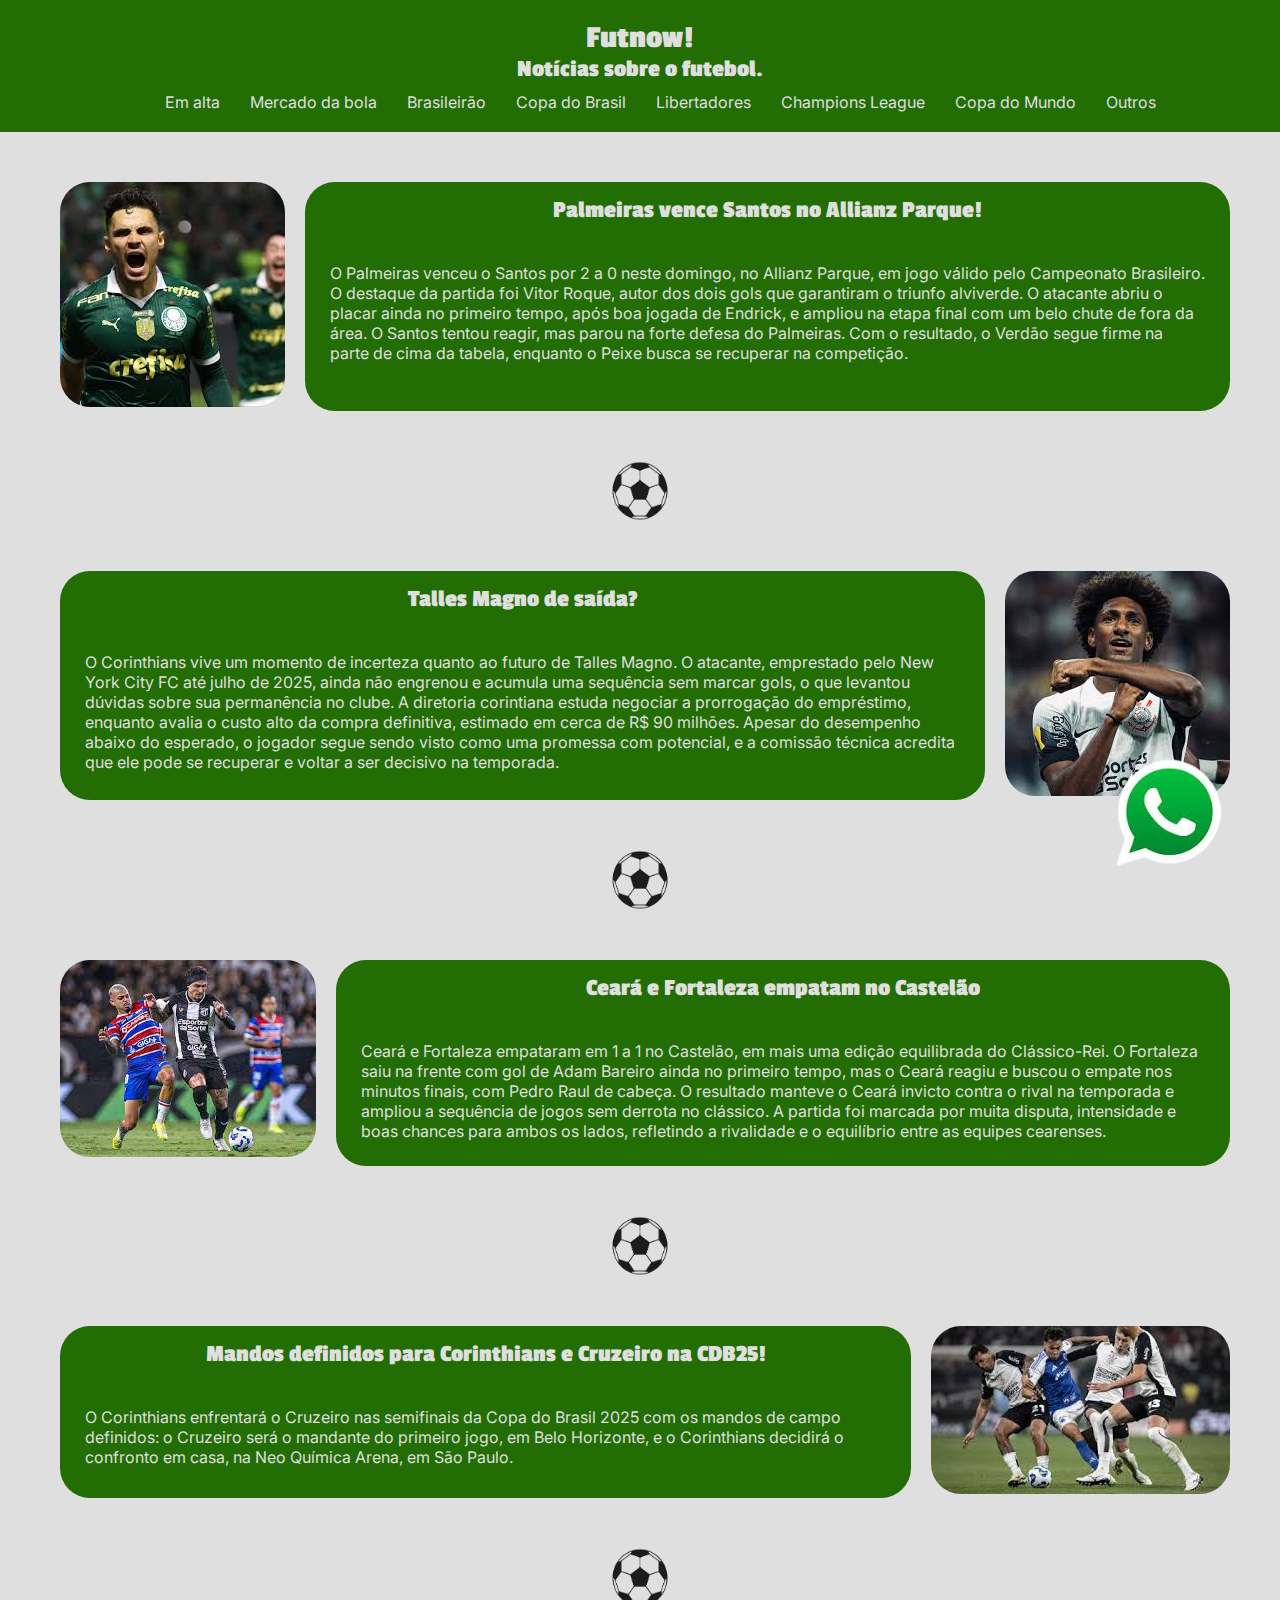
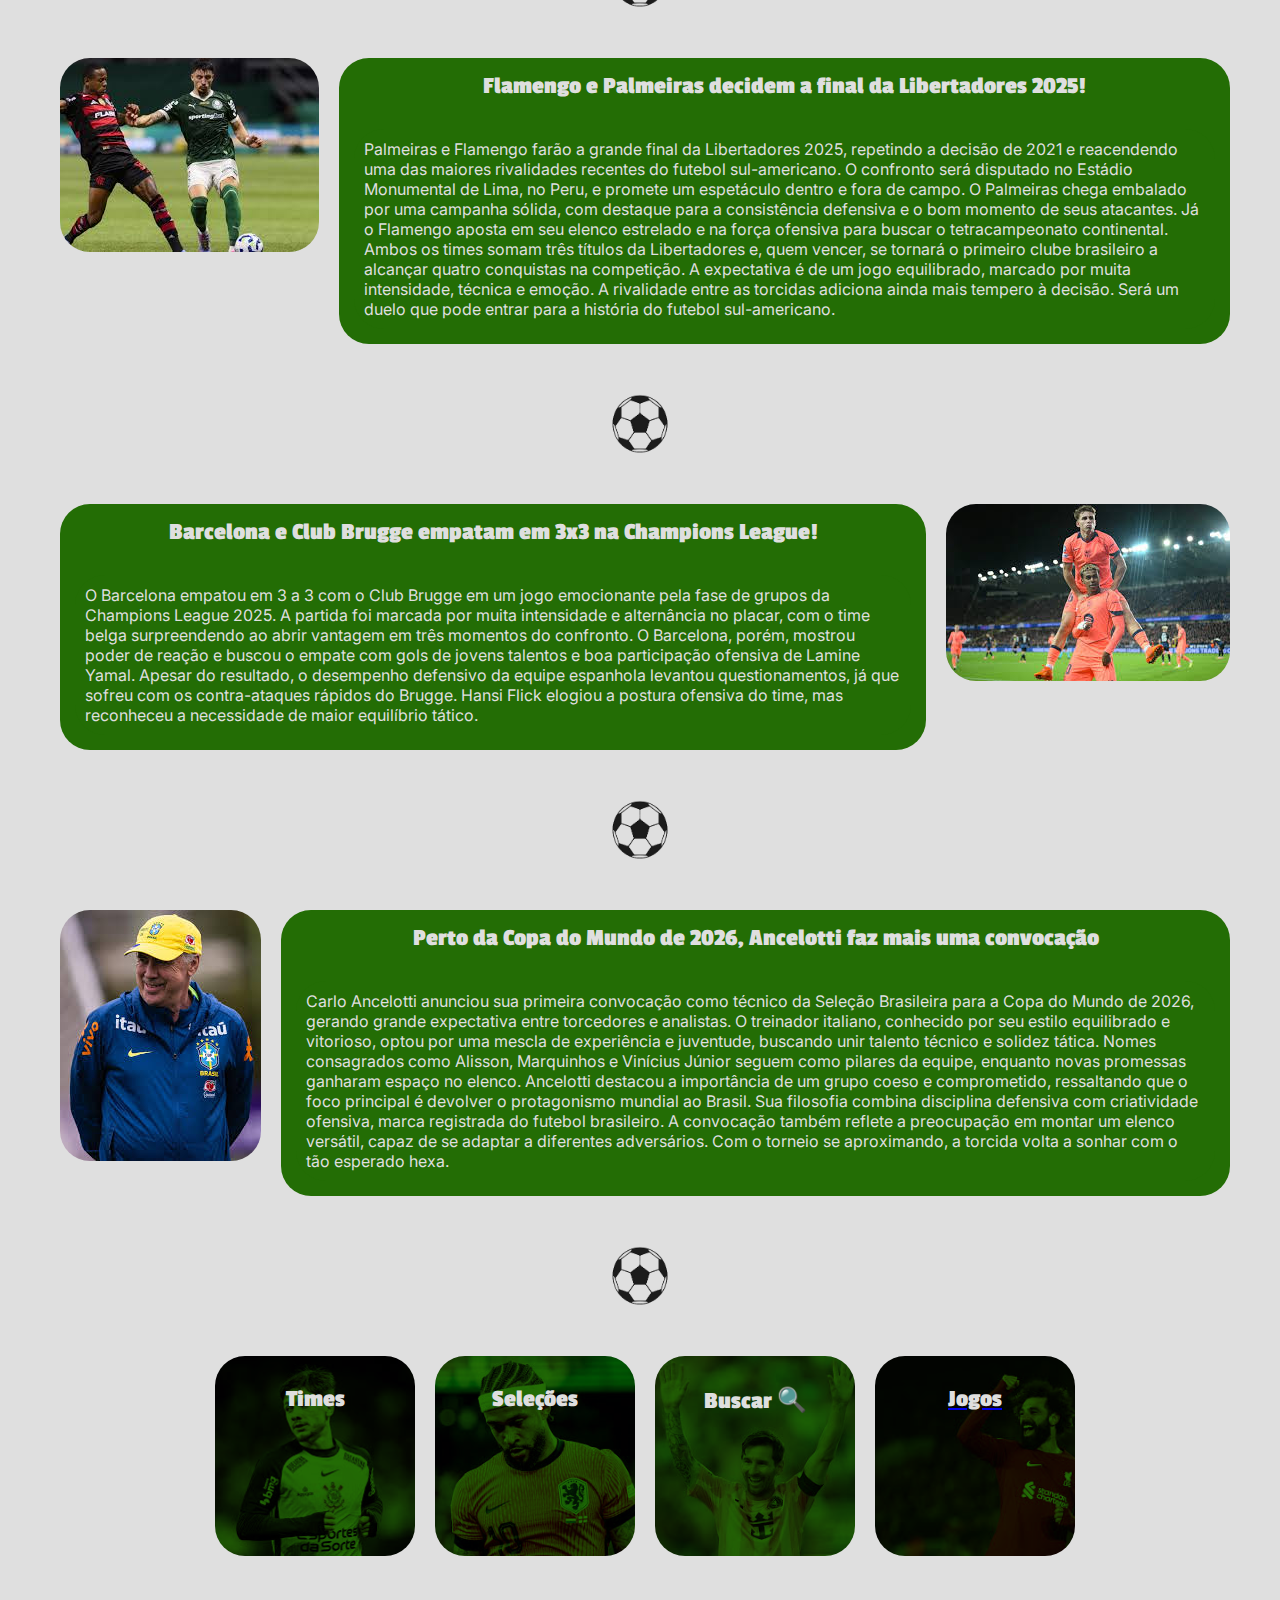
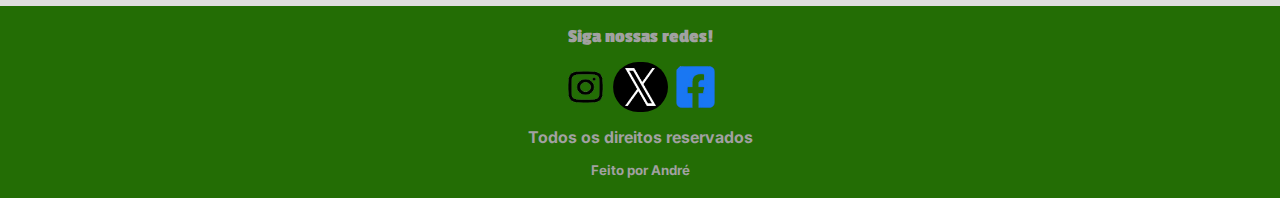
<file: index.html>
<!DOCTYPE html> <!--indica ao interpretador q é um html-->
<html lang="pt-br">
<head>
    <meta charset="UTF-8"> <!--alfabeto latino-->
    <meta name="viewport" content="width=device-width, initial-scale=1.0">
    <meta name="author" content="André"/>
    <meta name="keywords" content="Futebol, libertadores, champions, times, seleção"/>
    <link rel="stylesheet" href="./styles/style.css"/>
    <title>Futnow</title>
</head>
<body>
    <header>
        <h1>Futnow!</h1>
        <h2>Notícias sobre o futebol.</h2>
        <nav>
            <ul>
                <li><a href="#emAlt">Em alta</a></li>
                <li><a href="#MercBoll">Mercado da bola</a></li>
                <li><a href="#Brasileirao">Brasileirão</a></li>
                <li><a href="#CopaBrasil">Copa do Brasil</a></li>
                <li><a href="#Libertadores">Libertadores</a></li>
                <li><a href="#Champions">Champions League</a></li>
                <li><a href="#CopaMundo">Copa do Mundo</a></li>
                <li><a href="#Outros">Outros</a></li>
            </ul>
        </nav>
    </header>
    <main>

        <section id="emAlt" class="emAlt">
            <article >
                <div id="img">
                    <img src="./imgs/palsan.jpg" alt="Comemoração palmeiras"/>
                </div>
                <div id="noticia">
                    <h2>Palmeiras vence Santos no Allianz Parque!</h2>
                    <p>
                        O Palmeiras venceu o Santos por 2 a 0 neste domingo, no Allianz Parque, em jogo válido pelo Campeonato Brasileiro. O destaque da partida foi Vitor Roque, autor dos dois gols que garantiram o triunfo alviverde. O atacante abriu o placar ainda no primeiro tempo, após boa jogada de Endrick, e ampliou na etapa final com um belo chute de fora da área. O Santos tentou reagir, mas parou na forte defesa do Palmeiras. Com o resultado, o Verdão segue firme na parte de cima da tabela, enquanto o Peixe busca se recuperar na competição.
                    </p>
                </div>
            </article>
        </section>
        <img src="./imgs/bolapng.png" alt="bola" id="bola">
        
        <section class="WhatsApp">
            <a href="https://wa.me/5515996695363" target="_blank" >
                <div>
                    <img src="./imgs/zap.png" alt="WhatsApp">
                </div>
            </a>
        </section>

        <section id="MercBoll" class="MercBoll">
            <article >
                <div id="noticia">
                    <h2>Talles Magno de saída?</h2>
                    <p>
                        O Corinthians vive um momento de incerteza quanto ao futuro de Talles Magno. O atacante, emprestado pelo New York City FC até julho de 2025, ainda não engrenou e acumula uma sequência sem marcar gols, o que levantou dúvidas sobre sua permanência no clube. A diretoria corintiana estuda negociar a prorrogação do empréstimo, enquanto avalia o custo alto da compra definitiva, estimado em cerca de R$ 90 milhões. Apesar do desempenho abaixo do esperado, o jogador segue sendo visto como uma promessa com potencial, e a comissão técnica acredita que ele pode se recuperar e voltar a ser decisivo na temporada.</p>
                </div>
                <div id="img">
                    <img src="imgs/tm.jpg" alt="Comemoração Talles Magno">
                </div>
            </article>
        </section>
        <img src="./imgs/bolapng.png" alt="bola" id="bola">

        <section id="Brasileirao" class="Brasileirao">
            <article>
                <div id="img">
                    <img src="./imgs/vozao.jpg" alt="Disputa de bola no jogo">
                </div>
                <div id="noticia">
                    <h2>Ceará e Fortaleza empatam no Castelão</h2>
                    <p>
                        Ceará e Fortaleza empataram em 1 a 1 no Castelão, em mais uma edição equilibrada do Clássico-Rei. O Fortaleza saiu na frente com gol de Adam Bareiro ainda no primeiro tempo, mas o Ceará reagiu e buscou o empate nos minutos finais, com Pedro Raul de cabeça. O resultado manteve o Ceará invicto contra o rival na temporada e ampliou a sequência de jogos sem derrota no clássico. A partida foi marcada por muita disputa, intensidade e boas chances para ambos os lados, refletindo a rivalidade e o equilíbrio entre as equipes cearenses.
                    </p>
                </div>
            </article>
        </section>
        <img src="./imgs/bolapng.png" alt="bola" id="bola">

        <section id="CopaBrasil" class="CopaBrasil">
            <article>
                <div id="noticia">
                    <h2>Mandos definidos para Corinthians e Cruzeiro na CDB25!</h2>
                    <p>
                        O Corinthians enfrentará o Cruzeiro nas semifinais da Copa do Brasil 2025 com os mandos de campo definidos: o Cruzeiro será o mandante do primeiro jogo, em Belo Horizonte, e o Corinthians decidirá o confronto em casa, na Neo Química Arena, em São Paulo.
                    </p>    
                </div>
                <div id="img">
                    <img src="./imgs/corcru.jpg" alt="Disputa de bola corinthians e cruzeiro"/>
                </div>
            </article>
        </section>
        <img src="./imgs/bolapng.png" alt="bola" id="bola">

        <section id="Libertadores" class="Libertadores">
            <article >
                <div id="img">
                    <img src="./imgs/palfla.jpg" alt="Palmeiras e flamengo em disputa de bola">
                </div>
                <div id="noticia">
                    <h2>Flamengo e Palmeiras decidem a final da Libertadores 2025!</h2>
                    <p>
                        Palmeiras e Flamengo farão a grande final da Libertadores 2025, repetindo a decisão de 2021 e reacendendo uma das maiores rivalidades recentes do futebol sul-americano. O confronto será disputado no Estádio Monumental de Lima, no Peru, e promete um espetáculo dentro e fora de campo. O Palmeiras chega embalado por uma campanha sólida, com destaque para a consistência defensiva e o bom momento de seus atacantes. Já o Flamengo aposta em seu elenco estrelado e na força ofensiva para buscar o tetracampeonato continental. Ambos os times somam três títulos da Libertadores e, quem vencer, se tornará o primeiro clube brasileiro a alcançar quatro conquistas na competição. A expectativa é de um jogo equilibrado, marcado por muita intensidade, técnica e emoção. A rivalidade entre as torcidas adiciona ainda mais tempero à decisão. Será um duelo que pode entrar para a história do futebol sul-americano.
                    </p>
                </div>
            </article>
        </section>
        <img src="./imgs/bolapng.png" alt="bola" id="bola">

        <section id="Champions" class="Champions">
            <article >
                <div id="noticia">
                    <h2>Barcelona e Club Brugge empatam em 3x3 na Champions League!</h2>
                    <p>O Barcelona empatou em 3 a 3 com o Club Brugge em um jogo emocionante pela fase de grupos da Champions League 2025. A partida foi marcada por muita intensidade e alternância no placar, com o time belga surpreendendo ao abrir vantagem em três momentos do confronto. O Barcelona, porém, mostrou poder de reação e buscou o empate com gols de jovens talentos e boa participação ofensiva de Lamine Yamal. Apesar do resultado, o desempenho defensivo da equipe espanhola levantou questionamentos, já que sofreu com os contra-ataques rápidos do Brugge. Hansi Flick elogiou a postura ofensiva do time, mas reconheceu a necessidade de maior equilíbrio tático.</p>
                </div>
                <div id="img">
                    <img src="./imgs/barc.jpg" alt="Yammal comemorando"/>
                </div>
            </article>
        </section>
        <img src="./imgs/bolapng.png" alt="bola" id="bola">

        <section id="CopaMundo" class="CopaMundo">
            <article >
                <div id="img">
                    <img src="./imgs/ance.jpg" alt="Foto do Técnico Ancelotti"/>
                </div>
                <div id="noticia">
                    <h2>Perto da Copa do Mundo de 2026, Ancelotti faz mais uma convocação</h2>
                    <p>Carlo Ancelotti anunciou sua primeira convocação como técnico da Seleção Brasileira para a Copa do Mundo de 2026, gerando grande expectativa entre torcedores e analistas. O treinador italiano, conhecido por seu estilo equilibrado e vitorioso, optou por uma mescla de experiência e juventude, buscando unir talento técnico e solidez tática. Nomes consagrados como Alisson, Marquinhos e Vinícius Júnior seguem como pilares da equipe, enquanto novas promessas ganharam espaço no elenco. Ancelotti destacou a importância de um grupo coeso e comprometido, ressaltando que o foco principal é devolver o protagonismo mundial ao Brasil. Sua filosofia combina disciplina defensiva com criatividade ofensiva, marca registrada do futebol brasileiro. A convocação também reflete a preocupação em montar um elenco versátil, capaz de se adaptar a diferentes adversários. Com o torneio se aproximando, a torcida volta a sonhar com o tão esperado hexa.</p>
                </div>
            </article>
        </section>
        <img src="./imgs/bolapng.png" alt="bola" id="bola">

        <section id="Outros" class="Outros">
            <article>
                <div id="Times">
                    <h2>Times</h2>
                </div>
                <div id="Selecoes">
                    <h2>Seleções</h2>
                </div>
                <div id="Buscar">
                    <h2>Buscar 🔍</h2>
                </div>
                <a href="./jogos.html">
                    <div id="Jogos">
                        <h2>Jogos</h2>
                    </div>
                </a>
            </article>
            

        </section>
    </main>
    <footer>
        <h3>Siga nossas redes!</h3>
        <div>
            <img id="insta" src="./imgs/insta.png">
            <img id="x" src="./imgs/download.png">
            <img id="face" src="./imgs/face.png">
        </div>
        <h4>Todos os direitos reservados</h4>
        <h5>Feito por André</h5>
    </footer>
</body>
</html>
</file>
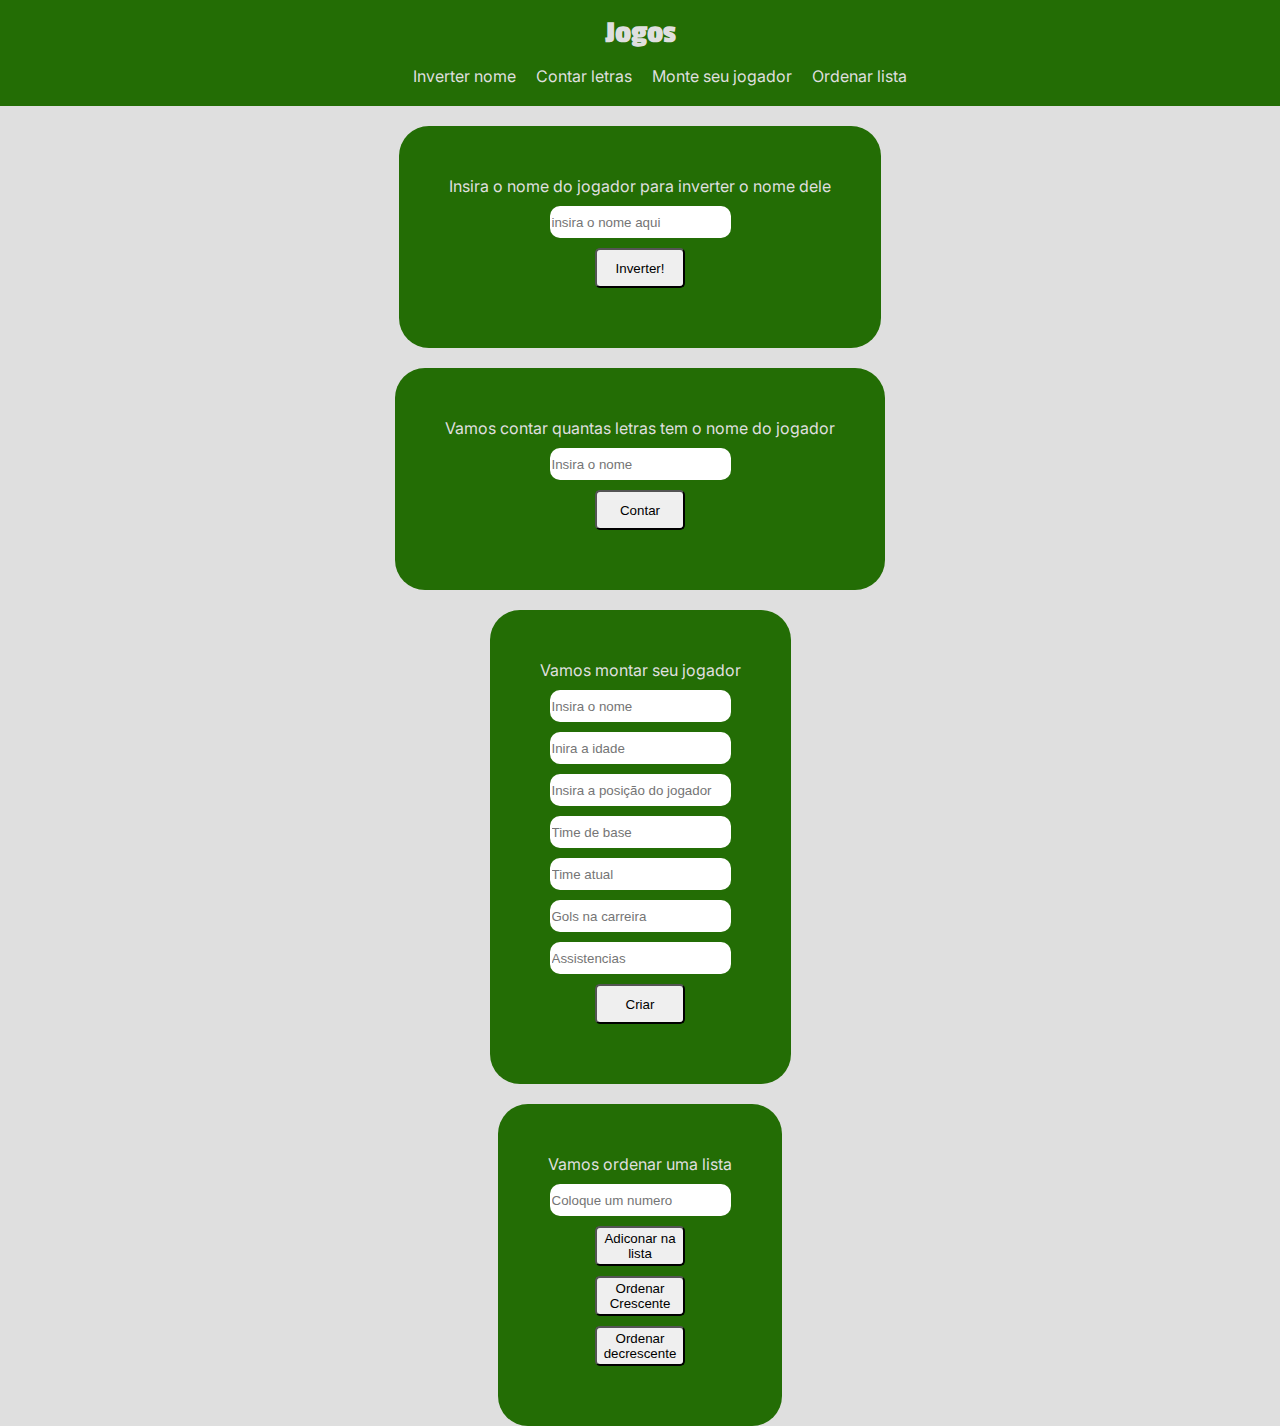
<file: jogos.html>
<!DOCTYPE html>
<html lang="en">
<head>
    <meta charset="UTF-8">
    <meta name="viewport" content="width=device-width, initial-scale=1.0">
    <link rel="stylesheet" href="./styles/styleplay.css">
    <title>Jogos</title>
</head>
<body>
    <header>
        <h1>Jogos</h1>
        <nav>
            <ul>
                <li><a href="#invert">Inverter nome</a></li>
                <li><a href="#cont">Contar letras</a></li>
                <li><a href="#mont">Monte seu jogador</a></li>
                <li><a href="#ordem">Ordenar lista</a></li>
            </ul>
        </nav>
    </header>
    <main>
        <section id="invert" class="invert">
            <label>Insira o nome do jogador para inverter o nome dele</label>
            <input type="text" name="inputnome" id="inputnome" placeholder="insira o nome aqui"/>
            <button onclick="inverter()">Inverter!</button>
            <p id="saidaInv"></p>
        </section>

        <section id="cont" class="cont">
            <label>Vamos contar quantas letras tem o nome do jogador</label>
            <input id="conttxt" type="text" placeholder="Insira o nome"/>
            <button onclick="contar()">Contar</button>
            <p id="saidaCon"></p>
        </section>

        <section id="mont">
            <label>Vamos montar seu jogador</label>
            <input type="text" id="nome" placeholder="Insira o nome">
            <input type="text" id="idade" placeholder="Inira a idade">
            <input type="text" id="posicao" placeholder="Insira a posição do jogador">
            <input type="text" id="timeb" placeholder="Time de base">
            <input type="text" id="timea" placeholder="Time atual">
            <input type="text" id="gols" placeholder="Gols na carreira">
            <input type="text" id="assistencias" placeholder="Assistencias">
            <button id="criar" onclick="criar()">Criar</button>
            <p id="montaP"></p>
        </section>

        <section id="ordem">
            <label>Vamos ordenar uma lista </label>
            <input id="adc" type="text" placeholder="Coloque um numero" >
            <button onclick="adc()">Adiconar na lista</button>
            <button onclick="cresc()">Ordenar Crescente</button>
            <button onclick="decresc()">Ordenar decrescente</button>
            <p id="saidaLista"></p>
        </section>
    </main>
    
</body>
<script src="./cod.js"></script>
</html>
</file>
<file: styles/style.css>
@import url('https://fonts.googleapis.com/css2?family=Outfit:wght@100..900&family=Passion+One:wght@400;700;900&display=swap');
@import url('https://fonts.googleapis.com/css2?family=Inter:ital,opsz,wght@0,14..32,100..900;1,14..32,100..900&family=Outfit:wght@100..900&family=Passion+One:wght@400;700;900&display=swap');

html{
    scroll-behavior: smooth;
}

*{
    margin: 0;
}

:root{
    --primarybg: #236d05;
    --secundarybg: #dfdfdf;
    --primaryfont: #44af19;
    --secundaryfont: #dfdfdf;
    --bigfont: "Passion One", serif;
    --smallfont: "Inter", serif;
}

body{

    background-color: var(--secundarybg);
}

main{
        display: flex;
    flex-direction: column;
    align-items: center;
}

header{
    background-color: var(--primarybg);
    display: flex;
    flex-direction: column;
    align-items: center;
    padding: 20px;
}

header h1, h2{
    font-family: var(--bigfont);
    color: var(--secundaryfont);
    display: inline;
}

header nav ul{
    margin-top: 10px;
    list-style: none;
    display: flex;
    flex-direction: row;
    gap: 30px;
}

header nav ul a{
    text-decoration: none;
    color: var(--secundaryfont);
    font-family: var(--smallfont);
}

header nav ul li a:hover{
    transition: all 0.4s ease-in-out;
    background-color: var(--secundarybg);
    color: var(--primaryfont);
    padding: 5px;
    border-radius: 5px;
}

article{
    display: flex;
    flex-direction: row;
    margin: 50px;
    margin-left: 60px;
    gap: 20px;
    
}

img, #noticia{
    border-radius: 30px;
}

.emAlt #noticia{
    border-radius: 30px;
    background-color: var(--primarybg);
    color: var(--primaryfont);
    padding: 15px;
    display: flex ;
    flex-direction: column;
    align-items: center;

}

.emAlt #noticia p{
    border-radius: 30px;
    background-color: var(--primarybg);
    color: var(--secundaryfont);
    font-family: var(--smallfont);
    margin-top: 30px;
    padding: 10px;
}

.MercBoll #noticia{
    border-radius: 30px;
    background-color: var(--primarybg);
    color: var(--primaryfont);
    padding: 15px;
    display: flex ;
    flex-direction: column;
    align-items: center;

}

.MercBoll #noticia p{
    border-radius: 30px;
    background-color: var(--primarybg);
    color: var(--secundaryfont);
    font-family: var(--smallfont);
    margin-top: 30px;
    padding: 10px;
}

.Brasileirao #noticia{
    border-radius: 30px;
    background-color: var(--primarybg);
    color: var(--primaryfont);
    padding: 15px;
    display: flex ;
    flex-direction: column;
    align-items: center;

}

.Brasileirao #noticia p{
    border-radius: 30px;
    background-color: var(--primarybg);
    color: var(--secundaryfont);
    font-family: var(--smallfont);
    margin-top: 30px;
    padding: 10px;
}

.CopaBrasil #noticia{
    border-radius: 30px;
    background-color: var(--primarybg);
    color: var(--primaryfont);
    padding: 15px;
    display: flex ;
    flex-direction: column;
    align-items: center;

}

.CopaBrasil #noticia p{
    border-radius: 30px;
    background-color: var(--primarybg);
    color: var(--secundaryfont);
    font-family: var(--smallfont);
    margin-top: 30px;
    padding: 10px;
}

.Libertadores #noticia{
    border-radius: 30px;
    background-color: var(--primarybg);
    color: var(--primaryfont);
    padding: 15px;
    display: flex ;
    flex-direction: column;
    align-items: center;

}

.Libertadores #noticia p{
    border-radius: 30px;
    background-color: var(--primarybg);
    color: var(--secundaryfont);
    font-family: var(--smallfont);
    margin-top: 30px;
    padding: 10px;
}

.Champions #noticia{
    border-radius: 30px;
    background-color: var(--primarybg);
    color: var(--primaryfont);
    padding: 15px;
    display: flex ;
    flex-direction: column;
    align-items: center;

}

.Champions #noticia p{
    border-radius: 30px;
    background-color: var(--primarybg);
    color: var(--secundaryfont);
    font-family: var(--smallfont);
    margin-top: 30px;
    padding: 10px;
}

.CopaMundo #noticia{
    border-radius: 30px;
    background-color: var(--primarybg);
    color: var(--primaryfont);
    padding: 15px;
    display: flex ;
    flex-direction: column;
    align-items: center;

}

.CopaMundo #noticia p{
    border-radius: 30px;
    background-color: var(--primarybg);
    color: var(--secundaryfont);
    font-family: var(--smallfont);
    margin-top: 30px;
    padding: 10px;
}

.Outros{
    display: flex;
    flex-direction: row;
    align-items: center;
    gap: 10px;
}

.Outros article{
    display: flex;
    flex-direction: row;
    align-items: center;
}

.Outros div{
    width: 200px;
    height: 200px;
    background-color: var(--primarybg);
    display: flex;
    flex-direction: column;
    align-items: center;
    border-radius: 30px;
    background-blend-mode: multiply;
    background-size: cover;
}

.Outros div h2{
    margin-top: 30px;
}

.Outros #Times{
    background-image: url("../imgs/garro.jpg") ;
}

.Outros #Selecoes{
    background-image: url("../imgs/memphis.jpg");
}

.Outros #Buscar{
    background-image: url("../imgs/messi.jpg");
}

.Outros #Jogos{
    background-image: url("../imgs/salah.jpg");
}

.Outros #Jogos a{
    text-decoration: none;
}

.Outros div:hover{
    transition: all 0.3s ease-in-out;
    transform: scale(1.1)
}

#bola{
    width: 60px;
    height: 60px;
}

.WhatsApp {
  position: fixed;         
  right: 20px; 
  bottom: 0;           
}

.WhatsApp div:hover{
    transition: all 0.3s ease-in-out;
    transform:scale(1.3);
}





footer{
    display: flex;
    flex-direction: column;
    align-items: center;
    background-color: var(--primarybg);
    font-family: var(--smallfont);
    color:#a1a1a1;
    gap:15px;
    padding:20px;
}

footer div{
    display: flex;
    flex-direction: row;
    align-items: center;
}

footer div img{
    width:55px;
    height:50px;
}

footer h3{
    font-family: var(--bigfont);
}

@media only screen and 
(max-width: 1080px){
    header nav ul {
        display: grid;
        grid-template-columns: 70px 70px 70px 70px;
        grid-template-rows: 70px 70px;
        text-align: center;
        gap: 40px;
        row-gap: 5px;
    }
}

@media only screen and
(max-width: 866px) and (min-width: 300px){
    article{
    display: flex;
    flex-direction:column;
    align-items: center;
    margin: 50px;
    margin-left: 60px;
    gap: 20px;
    
}
}

@media only screen and (max-width: 464px){
    header nav ul li{
        font-size: 10px;
    }

    header nav ul{
        row-gap: 2px;
        column-gap: 5px;
    }
}

@media only screen and (max-width: 650px)
{
    .Outros article{
        display: flex;
        flex-direction: column;
        align-items: center;
    }
}
</file>
<file: styles/styleplay.css>
@import url('https://fonts.googleapis.com/css2?family=Outfit:wght@100..900&family=Passion+One:wght@400;700;900&display=swap');
@import url('https://fonts.googleapis.com/css2?family=Inter:ital,opsz,wght@0,14..32,100..900;1,14..32,100..900&family=Outfit:wght@100..900&family=Passion+One:wght@400;700;900&display=swap');

html{
    scroll-behavior: smooth;
}

*{
    margin: 0;
}

:root{
    --primarybg: #236d05;
    --secundarybg: #dfdfdf;
    --primaryfont: #44af19;
    --secundaryfont: #dfdfdf;
    --bigfont: "Passion One", serif;
    --smallfont: "Inter", serif;
}

body{

    background-color: var(--secundarybg);
}

header{
    background-color: var(--primarybg);
    display: flex;
    flex-direction: column;
    align-items: center;
    padding: 15px;
    gap:10px;
    margin-bottom: 20px;
}

header h1{
    font-family: var(--bigfont);
    color: var(--secundaryfont);
}

header nav ul li a{
    text-decoration: none;
    color:var(--secundaryfont);
}

header nav ul li a:hover{
    color:var(--primaryfont)
}

header nav ul{
    display: flex;
    flex-direction: row;
    align-items: center;
    gap: 10px;
    list-style: none;
    color: var(--secundaryfont)
}

header nav ul li{

    border-radius: 5px;
    padding: 5px;
    font-family: var(--smallfont);
}

header nav ul li:hover{
    transition: all 0.3s;
    background-color: var(--secundarybg);
    color: var(--primaryfont);
}

main{
    display: flex;
    flex-direction: column;
    align-items: center;
    gap:20px;
}

section{
    border-radius: 30px;
    background-color: var(--primarybg);
    padding: 50px;
    display: flex;
    flex-direction: column;
    align-items: center;
    font-family: var(--smallfont);
    color: var(--secundaryfont);
    gap: 10px;
}

input{
    height: 30px;
    border-radius: 10px;
    box-shadow: none;
    border-style: none;
}

button{
    height: 40px;
    width: 90px;
    border-radius: 5px;
}

@media only screen and
(max-width:350px){
    .header {
        font-size: 13px;
    }

    .section{
        padding: 15px;
    }
}
</file>
